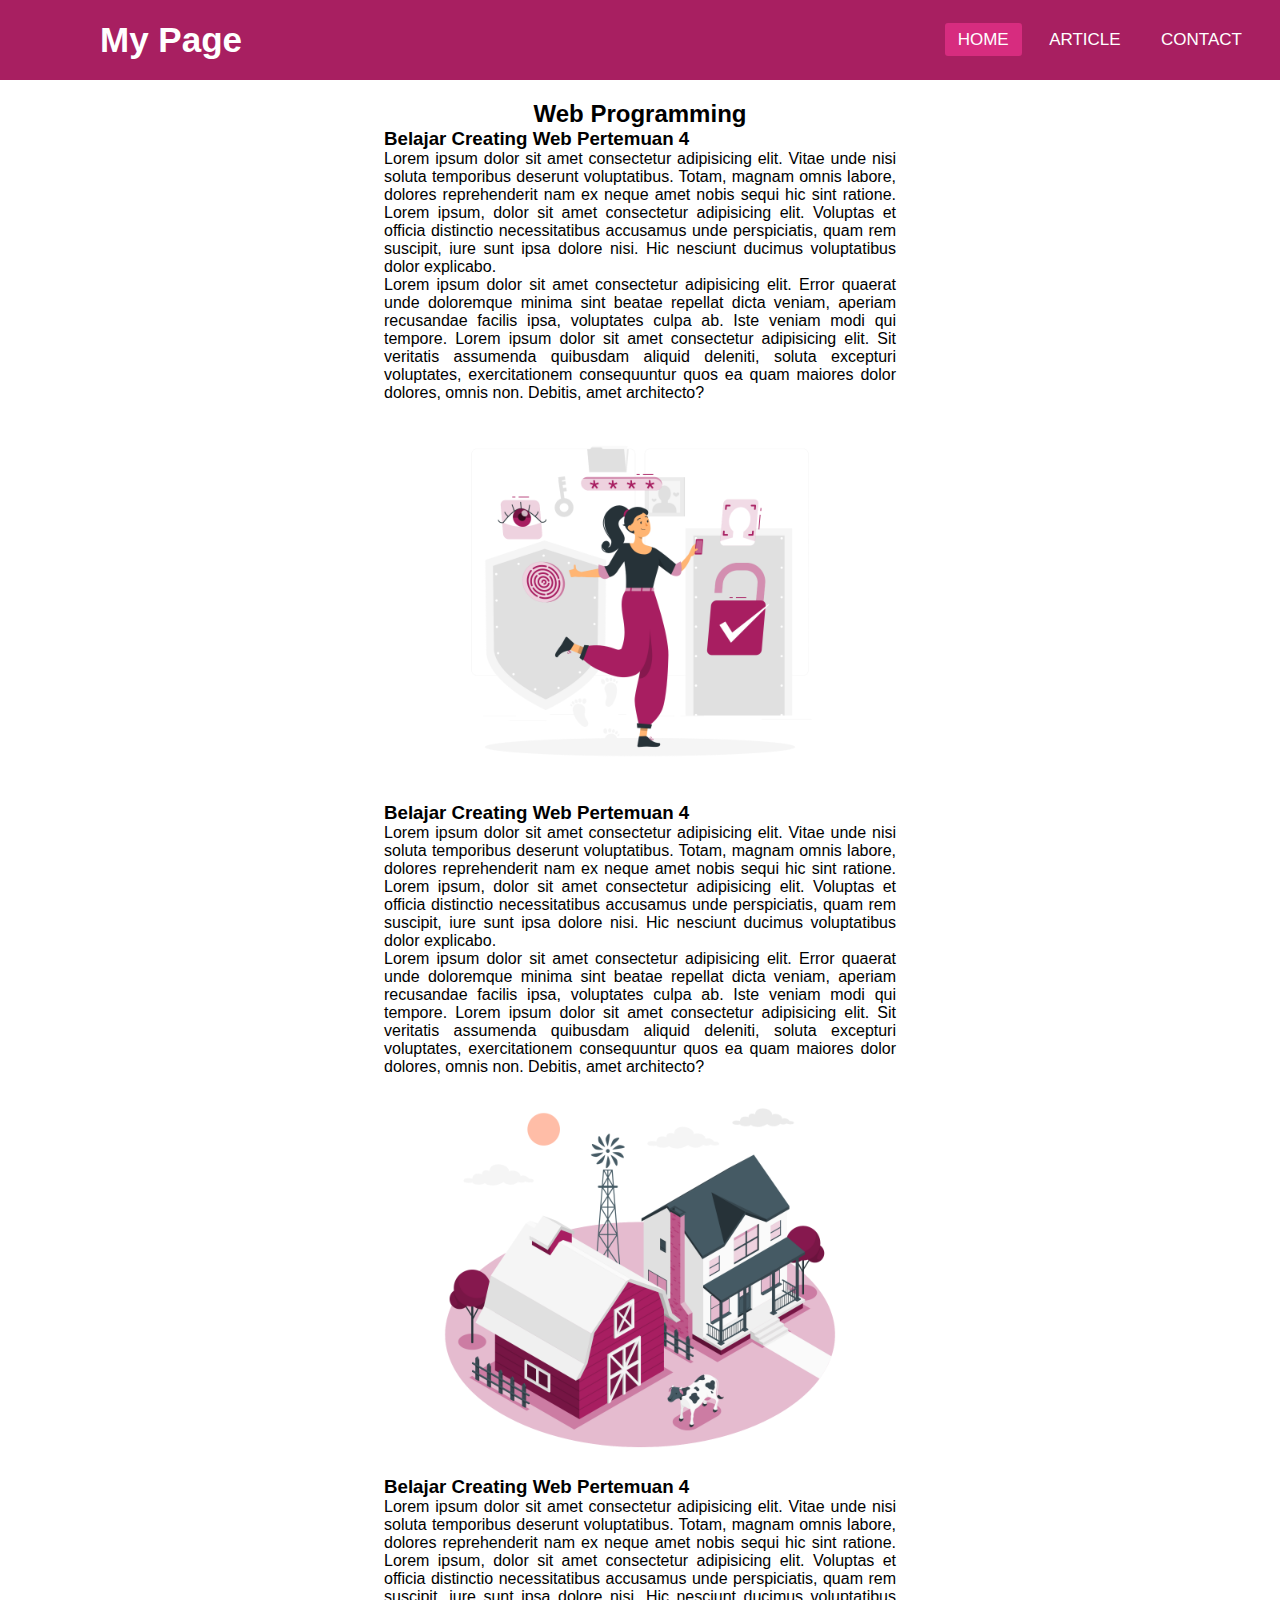
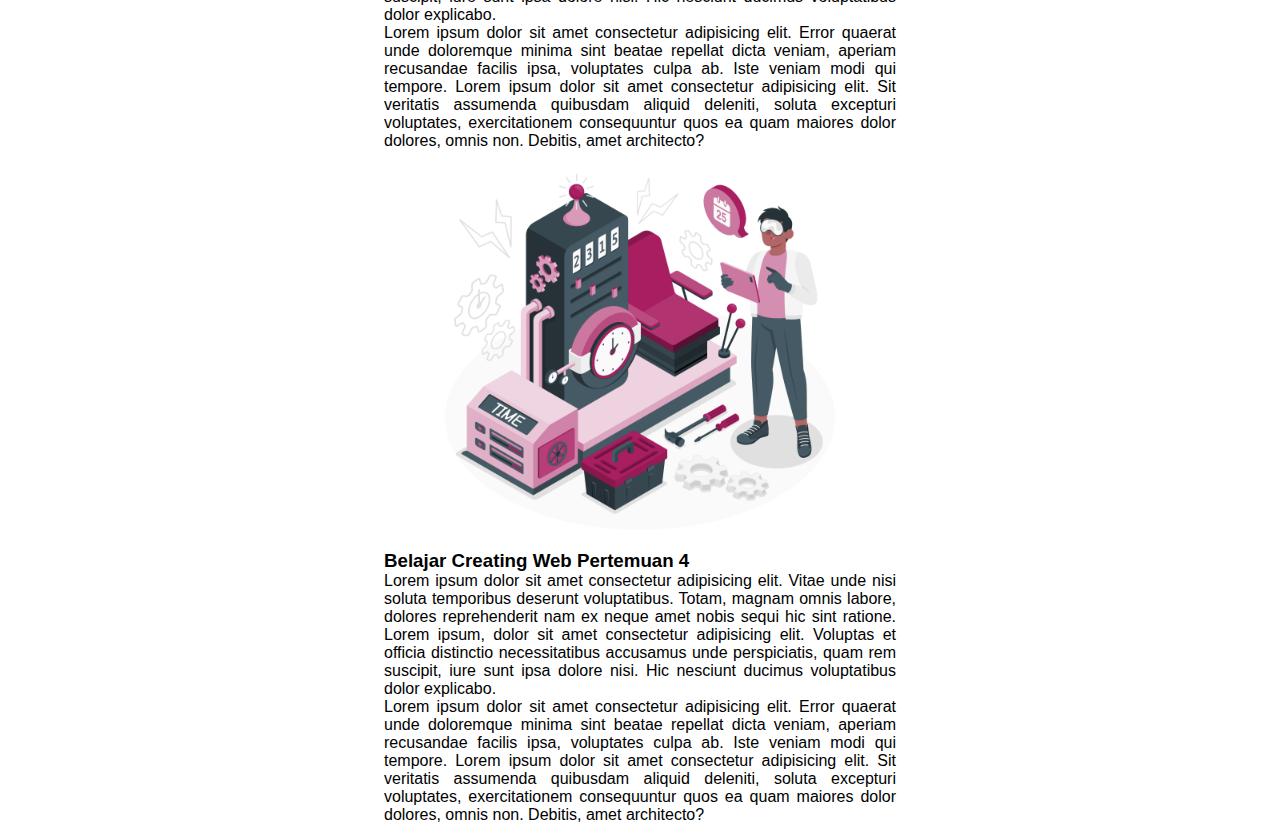
<file: index.html>
<!DOCTYPE html>
<html lang="en">

<head>
    <meta charset="UTF-8">
    <meta http-equiv="X-UA-Compatible" content="IE=edge">
    <meta name="viewport" content="width=device-width, initial-scale=1.0">
    <link rel="stylesheet" href="css/style.css">
    <title>Home</title>
</head>

<body>
    <nav>
        <label class="logo">My Page</label>
        <ul>
            <li><a class="active" href="#">Home</a></li>
            <li><a href="/page/article.html">Article</a></li>
            <li><a href="/page/contact.html">Contact</a></li>
        </ul>
    </nav>
    <div class="body-content">
        <div class="content-one">
            <h2>Web Programming</h2>
            <p>
                <h3>Belajar Creating Web Pertemuan 4</h3>
            </p>
            <p>
                Lorem ipsum dolor sit amet consectetur adipisicing elit. Vitae unde nisi soluta temporibus deserunt
                voluptatibus.
                Totam, magnam omnis labore, dolores reprehenderit nam ex neque amet nobis sequi hic sint ratione.
                Lorem ipsum, dolor sit amet consectetur adipisicing elit. Voluptas et officia distinctio necessitatibus
                accusamus unde perspiciatis, quam rem suscipit, iure sunt ipsa dolore nisi. Hic nesciunt ducimus
                voluptatibus dolor explicabo.
            </p>
            <p>
                Lorem ipsum dolor sit amet consectetur adipisicing elit. Error quaerat unde doloremque minima sint
                beatae
                repellat dicta veniam, aperiam recusandae facilis ipsa, voluptates culpa ab. Iste veniam modi qui
                tempore.
                Lorem ipsum dolor sit amet consectetur adipisicing elit. Sit veritatis assumenda quibusdam aliquid
                deleniti,
                soluta excepturi voluptates, exercitationem consequuntur quos ea quam maiores dolor dolores, omnis non.
                Debitis, amet architecto?
            </p>

            <img src="image/no1.png" width="400px" alt="image 1" title="this image one">
            <p>
                <h3>Belajar Creating Web Pertemuan 4</h3>
            </p>
            <p>
                Lorem ipsum dolor sit amet consectetur adipisicing elit. Vitae unde nisi soluta temporibus deserunt
                voluptatibus.
                Totam, magnam omnis labore, dolores reprehenderit nam ex neque amet nobis sequi hic sint ratione.
                Lorem ipsum, dolor sit amet consectetur adipisicing elit. Voluptas et officia distinctio necessitatibus
                accusamus unde perspiciatis, quam rem suscipit, iure sunt ipsa dolore nisi. Hic nesciunt ducimus
                voluptatibus dolor explicabo.
            </p>
            <p>
                Lorem ipsum dolor sit amet consectetur adipisicing elit. Error quaerat unde doloremque minima sint
                beatae
                repellat dicta veniam, aperiam recusandae facilis ipsa, voluptates culpa ab. Iste veniam modi qui
                tempore.
                Lorem ipsum dolor sit amet consectetur adipisicing elit. Sit veritatis assumenda quibusdam aliquid
                deleniti,
                soluta excepturi voluptates, exercitationem consequuntur quos ea quam maiores dolor dolores, omnis non.
                Debitis, amet architecto?
            </p>
            <img src="image/no2.png" width="400px" alt="image 2" title="this image two">
            <p>
                <h3>Belajar Creating Web Pertemuan 4</h3>
            </p>
            <p>
                Lorem ipsum dolor sit amet consectetur adipisicing elit. Vitae unde nisi soluta temporibus deserunt
                voluptatibus.
                Totam, magnam omnis labore, dolores reprehenderit nam ex neque amet nobis sequi hic sint ratione.
                Lorem ipsum, dolor sit amet consectetur adipisicing elit. Voluptas et officia distinctio necessitatibus
                accusamus unde perspiciatis, quam rem suscipit, iure sunt ipsa dolore nisi. Hic nesciunt ducimus
                voluptatibus dolor explicabo.
            </p>
            <p>
                Lorem ipsum dolor sit amet consectetur adipisicing elit. Error quaerat unde doloremque minima sint
                beatae
                repellat dicta veniam, aperiam recusandae facilis ipsa, voluptates culpa ab. Iste veniam modi qui
                tempore.
                Lorem ipsum dolor sit amet consectetur adipisicing elit. Sit veritatis assumenda quibusdam aliquid
                deleniti,
                soluta excepturi voluptates, exercitationem consequuntur quos ea quam maiores dolor dolores, omnis non.
                Debitis, amet architecto?
            </p>

            <img src="image/no3.png" width="400px" alt="image 3" title="this image three">
            <p>
                <h3>Belajar Creating Web Pertemuan 4</h3>
            </p>
            <p>
                Lorem ipsum dolor sit amet consectetur adipisicing elit. Vitae unde nisi soluta temporibus deserunt
                voluptatibus.
                Totam, magnam omnis labore, dolores reprehenderit nam ex neque amet nobis sequi hic sint ratione.
                Lorem ipsum, dolor sit amet consectetur adipisicing elit. Voluptas et officia distinctio necessitatibus
                accusamus unde perspiciatis, quam rem suscipit, iure sunt ipsa dolore nisi. Hic nesciunt ducimus
                voluptatibus dolor explicabo.
            </p>
            <p>
                Lorem ipsum dolor sit amet consectetur adipisicing elit. Error quaerat unde doloremque minima sint
                beatae
                repellat dicta veniam, aperiam recusandae facilis ipsa, voluptates culpa ab. Iste veniam modi qui
                tempore.
                Lorem ipsum dolor sit amet consectetur adipisicing elit. Sit veritatis assumenda quibusdam aliquid
                deleniti,
                soluta excepturi voluptates, exercitationem consequuntur quos ea quam maiores dolor dolores, omnis non.
                Debitis, amet architecto?
            </p>
        </div>
    </div>

</body>

</html>
</file>
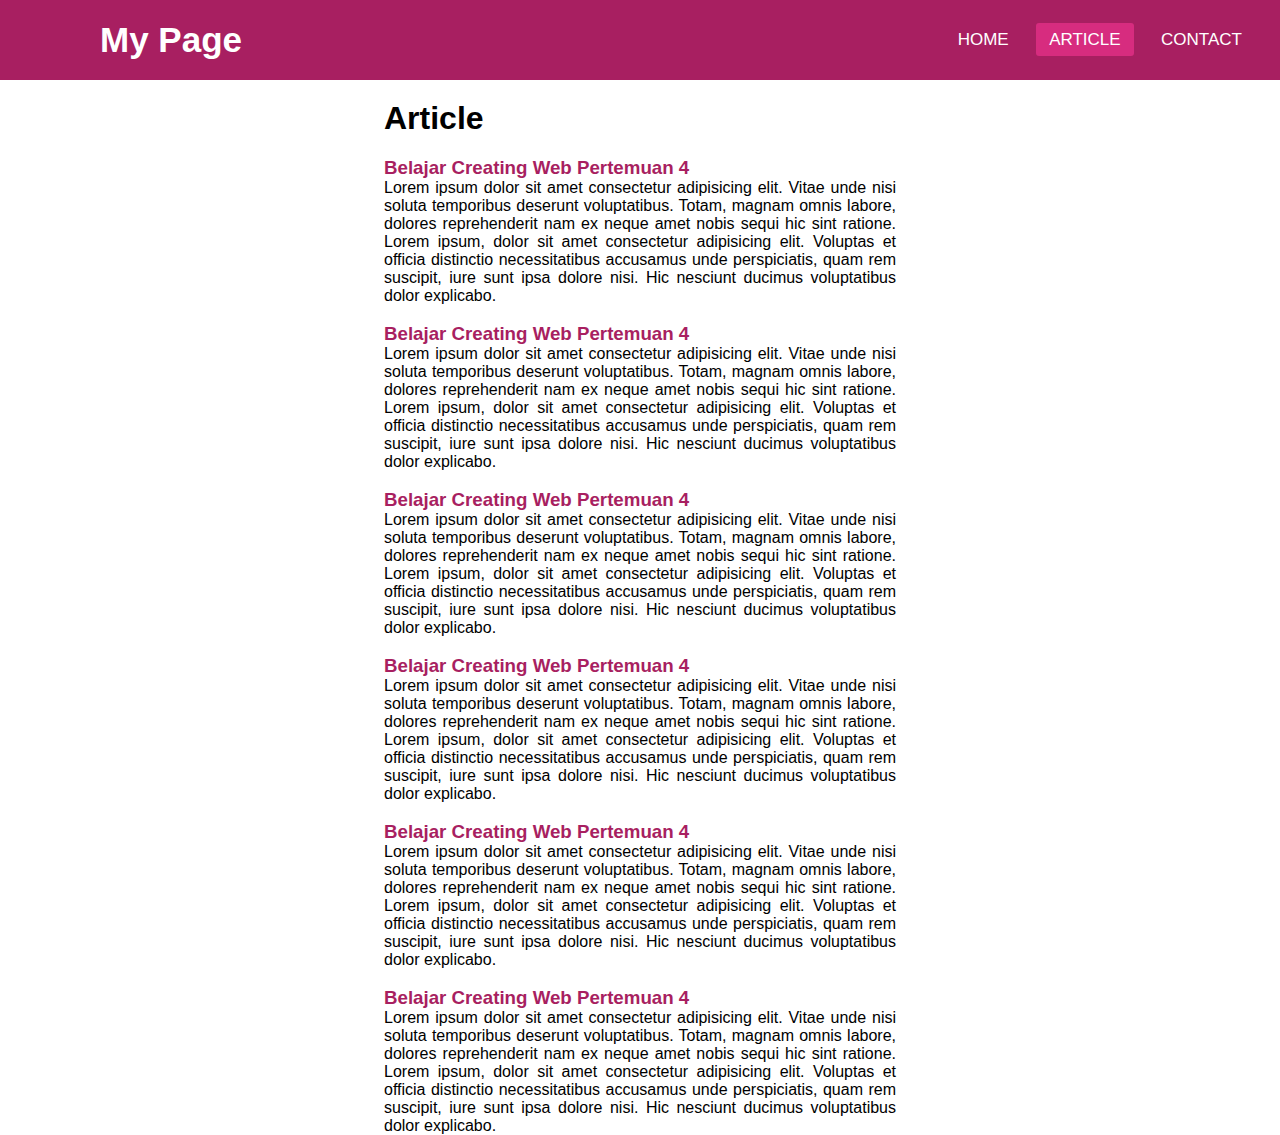
<file: page/article.html>
<!DOCTYPE html>
<html lang="en">

<head>
    <meta charset="UTF-8">
    <meta http-equiv="X-UA-Compatible" content="IE=edge">
    <meta name="viewport" content="width=device-width, initial-scale=1.0">
    <link rel="stylesheet" href="../css/style.css">
    <title>Article</title>
</head>

<body>
    <nav>
        <label class="logo">My Page</label>
        <ul>
            <li><a href="../index.html">Home</a></li>
            <li><a class="active" href="#">Article</a></li>
            <li><a href="contact.html">Contact</a></li>
        </ul>
    </nav>
    <div class="body-content">
        <h1>Article</h1>
        <div class="content-article-one">
            <a href="#">
                <h3>Belajar Creating Web Pertemuan 4</h3>
            </a>

            <p>
                Lorem ipsum dolor sit amet consectetur adipisicing elit. Vitae unde nisi soluta temporibus deserunt
                voluptatibus.
                Totam, magnam omnis labore, dolores reprehenderit nam ex neque amet nobis sequi hic sint ratione.
                Lorem ipsum, dolor sit amet consectetur adipisicing elit. Voluptas et officia distinctio necessitatibus
                accusamus unde perspiciatis, quam rem suscipit, iure sunt ipsa dolore nisi. Hic nesciunt ducimus
                voluptatibus dolor explicabo.
            </p>
            <br>
            <a href="#">
                <h3>Belajar Creating Web Pertemuan 4</h3>
            </a>
            <p>
                Lorem ipsum dolor sit amet consectetur adipisicing elit. Vitae unde nisi soluta temporibus deserunt
                voluptatibus.
                Totam, magnam omnis labore, dolores reprehenderit nam ex neque amet nobis sequi hic sint ratione.
                Lorem ipsum, dolor sit amet consectetur adipisicing elit. Voluptas et officia distinctio necessitatibus
                accusamus unde perspiciatis, quam rem suscipit, iure sunt ipsa dolore nisi. Hic nesciunt ducimus
                voluptatibus dolor explicabo.
            </p>
            <br>
            <a href="#">
                <h3>Belajar Creating Web Pertemuan 4</h3>
            </a>
            <p>
                Lorem ipsum dolor sit amet consectetur adipisicing elit. Vitae unde nisi soluta temporibus deserunt
                voluptatibus.
                Totam, magnam omnis labore, dolores reprehenderit nam ex neque amet nobis sequi hic sint ratione.
                Lorem ipsum, dolor sit amet consectetur adipisicing elit. Voluptas et officia distinctio necessitatibus
                accusamus unde perspiciatis, quam rem suscipit, iure sunt ipsa dolore nisi. Hic nesciunt ducimus
                voluptatibus dolor explicabo.
            </p>
            <br>
            <a href="#">
                <h3>Belajar Creating Web Pertemuan 4</h3>
            </a>
            <p>
                Lorem ipsum dolor sit amet consectetur adipisicing elit. Vitae unde nisi soluta temporibus deserunt
                voluptatibus.
                Totam, magnam omnis labore, dolores reprehenderit nam ex neque amet nobis sequi hic sint ratione.
                Lorem ipsum, dolor sit amet consectetur adipisicing elit. Voluptas et officia distinctio necessitatibus
                accusamus unde perspiciatis, quam rem suscipit, iure sunt ipsa dolore nisi. Hic nesciunt ducimus
                voluptatibus dolor explicabo.
            </p>
            <br>
            <a href="#">
                <h3>Belajar Creating Web Pertemuan 4</h3>
            </a>
            <p>
                Lorem ipsum dolor sit amet consectetur adipisicing elit. Vitae unde nisi soluta temporibus deserunt
                voluptatibus.
                Totam, magnam omnis labore, dolores reprehenderit nam ex neque amet nobis sequi hic sint ratione.
                Lorem ipsum, dolor sit amet consectetur adipisicing elit. Voluptas et officia distinctio necessitatibus
                accusamus unde perspiciatis, quam rem suscipit, iure sunt ipsa dolore nisi. Hic nesciunt ducimus
                voluptatibus dolor explicabo.
            </p>
            <br>
            <a href="#">
                <h3>Belajar Creating Web Pertemuan 4</h3>
            </a>
            <p>
                Lorem ipsum dolor sit amet consectetur adipisicing elit. Vitae unde nisi soluta temporibus deserunt
                voluptatibus.
                Totam, magnam omnis labore, dolores reprehenderit nam ex neque amet nobis sequi hic sint ratione.
                Lorem ipsum, dolor sit amet consectetur adipisicing elit. Voluptas et officia distinctio necessitatibus
                accusamus unde perspiciatis, quam rem suscipit, iure sunt ipsa dolore nisi. Hic nesciunt ducimus
                voluptatibus dolor explicabo.
            </p>
            </a>
        </div>
    </div>

</body>

</html>
</file>
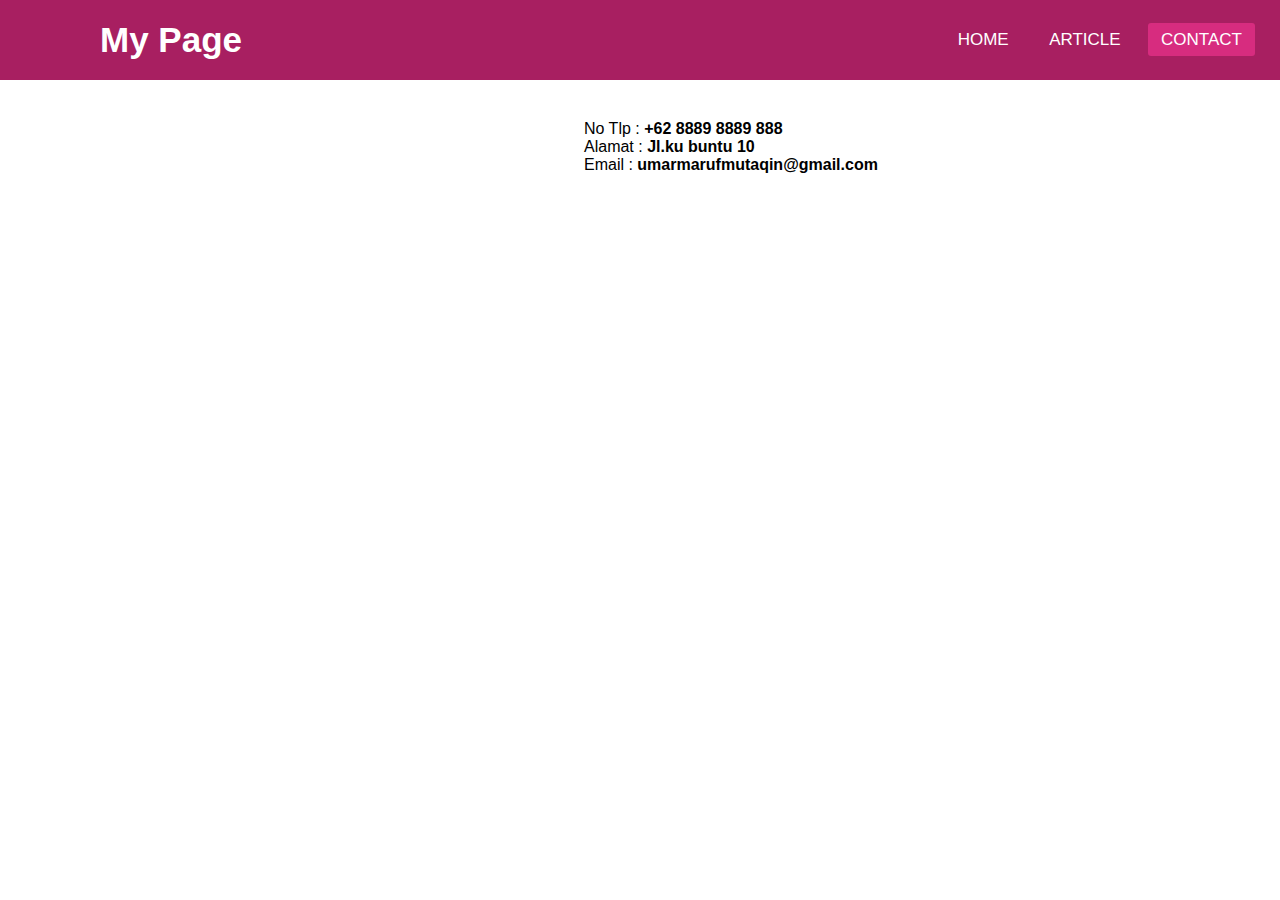
<file: page/contact.html>
<!DOCTYPE html>
<html lang="en">

<head>
    <meta charset="UTF-8">
    <meta http-equiv="X-UA-Compatible" content="IE=edge">
    <meta name="viewport" content="width=device-width, initial-scale=1.0">
    <link rel="stylesheet" href="../css/style.css">
    <title>Contact</title>
</head>

<body>
    <nav>
        <label class="logo">My Page</label>
        <ul>
            <li><a href="../index.html">Home</a></li>
            <li><a href="article.html">Article</a></li>
            <li><a class="active" href="#">Contact</a></li>
        </ul>
    </nav>
    <div class="body-content">
        <div class="content-contact">
            <p>No Tlp&nbsp;: <b>+62 8889 8889 888 </b> </p>

            <p>Alamat&nbsp;: <b>Jl.ku buntu 10</b></p>

            <p>Email&nbsp;: <b>umarmarufmutaqin@gmail.com</b></p>

            </table>
        </div>
    </div>

</body>

</html>
</file>
<file: css/style.css>
* {
    padding: 0;
    margin: 0;
    text-decoration: none;
    list-style: none;
    box-sizing: border-box;
    font-family: sans-serif;
}

.body-content {
    padding-top: 100px;
    margin-left: 30%;
    margin-right: 30%;
}

.content-one h2 {
    text-align: center;
}

.content-one {
    text-align: justify;
}

.content-article-one {
    padding-top: 20px;
    text-align: justify;

}

.content-article-one a {
    color: #A81F61;

}

.content-contact {
    margin-left: 200px;
    text-align: justify;
    margin-top: 20px;
}

img {
    display: block;
    margin: 0 auto;
}

nav {
    position: fixed;
    background: #A81F61;
    height: 80px;
    width: 100%;
}

label.logo {
    color: white;
    font-size: 35px;
    line-height: 80px;
    padding: 0 100px;
    font-weight: bold;
}

nav ul {
    float: right;
    margin-right: 20px;
}

nav ul li {
    display: inline-block;
    line-height: 80px;
    margin: 0 5px;
}

nav ul li a {
    color: white;
    font-size: 17px;
    padding: 7px 13px;
    border-radius: 3px;
    text-transform: uppercase;
}

a.active,
a:hover {
    background: #d72c7f;
    transition: .5s;
}

.checkbtn {
    font-size: 30px;
    color: white;
    float: right;
    line-height: 80px;
    margin-right: 40px;
    cursor: pointer;
    display: none;
}

#check {
    display: none;
}

@media (max-width: 952px) {
    label.logo {
        font-size: 30px;
        padding-left: 50px;
    }

    nav ul li a {
        font-size: 16px;
    }
}

@media (max-width: 858px) {
    .checkbtn {
        display: block;
    }

    ul {
        position: fixed;
        width: 100%;
        height: 100vh;
        background: #2c3e50;
        top: 80px;
        left: -100%;
        text-align: center;
        transition: all .5s;
    }

    nav ul li {
        display: block;
        margin: 50px 0;
        line-height: 30px;
    }

    nav ul li a {
        font-size: 20px;
    }

    a:hover,
    a.active {
        background: none;
        color: #0082e6;
    }

    #check:checked~ul {
        left: 0;
    }
}
</file>
